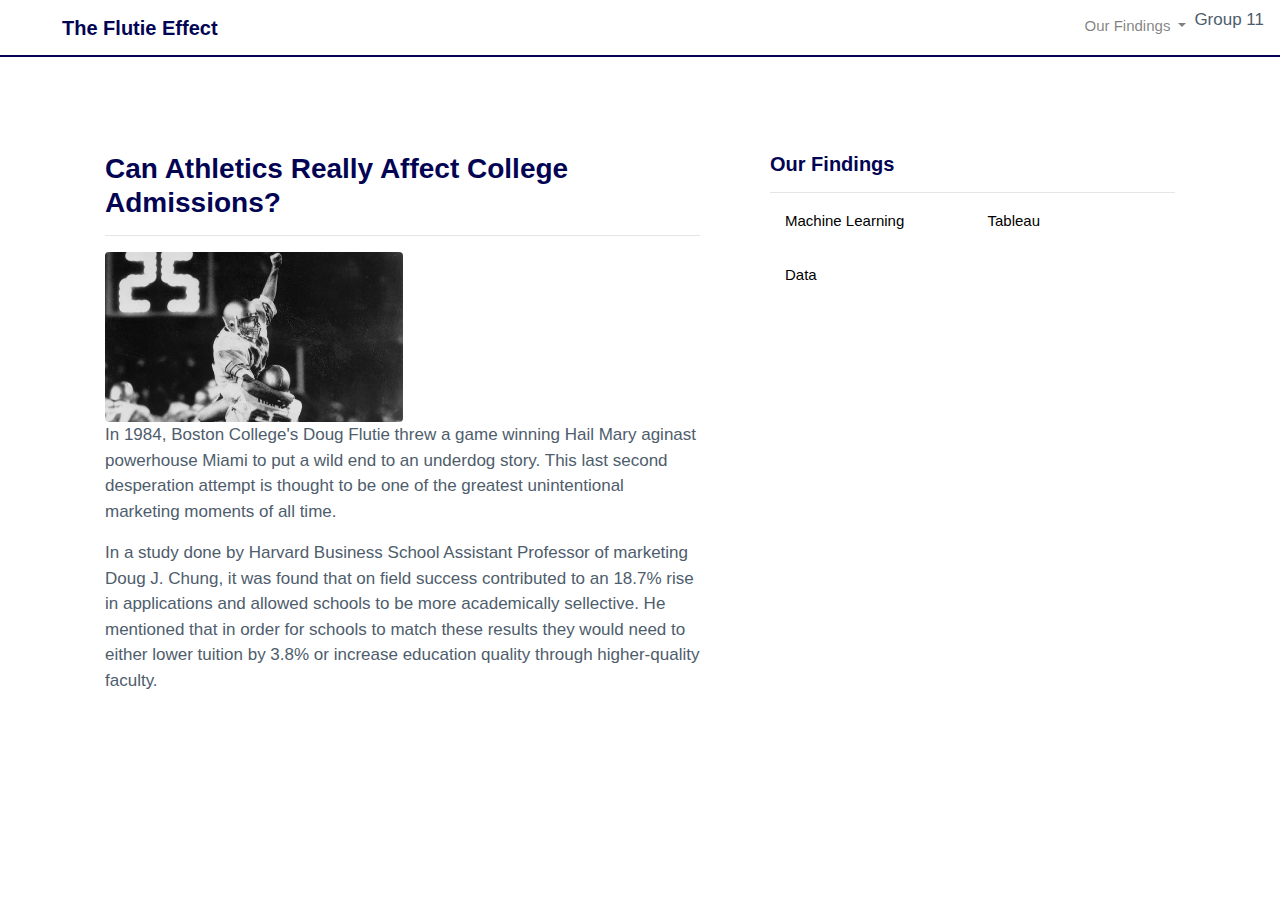
<file: templates/index.html>
<!DOCTYPE html>
<html>
<!-- Bootstrap JS -->
<script src="https://code.jquery.com/jquery-3.2.1.slim.min.js"
  integrity="sha384-KJ3o2DKtIkvYIK3UENzmM7KCkRr/rE9/Qpg6aAZGJwFDMVNA/GpGFF93hXpG5KkN" crossorigin="anonymous"></script>
<script src="https://cdnjs.cloudflare.com/ajax/libs/popper.js/1.12.9/umd/popper.min.js"
  integrity="sha384-ApNbgh9B+Y1QKtv3Rn7W3mgPxhU9K/ScQsAP7hUibX39j7fakFPskvXusvfa0b4Q" crossorigin="anonymous"></script>
<script src="https://maxcdn.bootstrapcdn.com/bootstrap/4.0.0/js/bootstrap.min.js"
  integrity="sha384-JZR6Spejh4U02d8jOt6vLEHfe/JQGiRRSQQxSfFWpi1MquVdAyjUar5+76PVCmYl" crossorigin="anonymous"></script>

<head>
  <meta charset="utf-8" />
  <meta http-equiv="X-UA-Compatible" content="IE=edge">
  <title>The Doug Flutie Effect</title>
  <meta name="viewport" content="width=device-width, initial-scale=1">

  <!-- Bootstrap CSS -->
  <link rel="stylesheet" href="https://maxcdn.bootstrapcdn.com/bootstrap/4.0.0/css/bootstrap.min.css"
    integrity="sha384-Gn5384xqQ1aoWXA+058RXPxPg6fy4IWvTNh0E263XmFcJlSAwiGgFAW/dAiS6JXm" crossorigin="anonymous">

  <!--CSS Link-->
  <link rel="stylesheet" type="text/css" href="/static/css/style.css">

</head>

<body>
  <!-- Navigation Section -->
  <div class="navigation">
    <nav class="navbar navbar-expand-lg navbar-light">
      <a class="navbar-brand" href="index.html">The Flutie Effect</a>
      <button class="navbar-toggler  border border-white" type="button" data-toggle="collapse"
        data-target="#navbarNavDropdown" aria-controls="navbarNavDropdown" aria-expanded="false"
        aria-label="Toggle navigation">
        <span class="navbar-toggler-icon"></span>
      </button>
      <div class="collapse navbar-collapse" id="navbarNavDropdown">
        <ul class="navbar-nav ml-auto">
          <li class="nav-item dropdown">
            <a class="nav-link dropdown-toggle" href="#" id="navbarDropdownMenuLink" data-toggle="dropdown"
              aria-haspopup="true" aria-expanded="false">
              Our Findings
            </a>
            <div class="dropdown-menu" aria-labelledby="navbarDropdownMenuLink">
              <a class="dropdown-item" href="mL.html">Machine Learning</a>
              <a class="dropdown-item" href="Tableau.html">Tableau</a>
              <a class="dropdown-item" href="data.html">Data</a>
            </li>
            <p>
                Group 11
            </p>              
    </nav>
  </div>
  <!-- Content Section -->
  <div class="container">
    <div class="row">
      <div class="col-lg-7 col-md-11">
        <!-- Left box  -->
        <div class="box">
          <h3 class="title">Can Athletics Really Affect College Admissions?</h3>
          <hr>
          <img src="/static/img/Doug-Flutie.jpg" class="vizualization rounded float"
            alt="Doug Fultie hail Mary">
          <p>In 1984, Boston College's Doug Flutie threw a game winning Hail Mary aginast powerhouse Miami to put a wild end to an underdog story.
             This last second desperation attempt is thought to be one of the greatest unintentional marketing moments of all time.</p>
          <p>In a study done by Harvard Business School Assistant Professor of marketing Doug J. Chung, it was found that on field success
            contributed to an 18.7% rise in applications and allowed schools to be more academically sellective. He mentioned that in order
            for schools to match these results they would need to either lower tuition by 3.8% or increase education quality through higher-quality faculty.</p>
        </div>
      </div>
      <div class="col-lg-5 col-md-12">
        <!-- Right Box -->
        <div class="box">
          <h5 class="title">Our Findings</h5>
          <hr>


          <div class="container">
            <div class="row" style="padding-bottom: 30px;">
              <div class="col-6">
                <a href="mL.html">
                  Machine Learning
                </a>
              </div>
              <div class="col-6">
                <a href="Tableau.html">
                  Tableau
                </a>
              </div>
            </div>

            <div class="row" style="padding-bottom: 30px;">
              <div class="col-6">
                <a href="data.html">
                  Data
                </a>

            </div>
          </div>


        </div>
      </div>
    </div>
  </div>

</body>

</html>
</file>
<file: static/css/style.css>
/* Body */
body{
    background-color: #fff; 
}
/* Navbar */
.navbar{
    max-height: 57px; 
}
.navigation .navbar-brand{
    color: #020453; 
    margin-left: 30px; 
    padding: inherit; 
    font-weight: bold;
    font-family: "Trebuchet MS", Helvetica, sans-serif;
}
.navbar{
    background-color: white; 
    font-size: 15px;
    border-bottom-style: solid;
    border-color: #020453;
    border-width: 2px;
}
.active, .dropdown-menu .dropdown-item:active a:hover{
    background-color:#bebebe!important; 
}
.dropdown-item{
    color: #020453 !important; 
}
.dropdown .dropdown-menu .dropdown-item:active, .dropdown .dropdown-menu .dropdown-item:hover{
    background-color:#bebebe !important; 
}
a{
    color: black;
    font-size: 15px; 
}
.nav-link:hover{
    background-color:#bebebe !important;
   }

.navbar-brand:hover{
color: #bebebe !important;
}
/* Images */
img{
    width:100% !important;
    height:100% !important;
}
.active, .panel:hover{
    border-color: #bebebe;
    border-style: solid; 
    
}
.vizualization{
    width:50% !important;
    height:50% !important;
}

/* Title Class  */
.title{
    color: #020453;  
    font-family: "Trebuchet MS", Helvetica, sans-serif;
    font-weight: bolder; 
    padding-top: 25px; 
}
/* Paragraph Element */
p{
 color: #4e5d6c;
 font-family: "Trebuchet MS", Helvetica, sans-serif;
 font-size: 17px; 
}
td{
    text-align: center;
}
table{
    background-color: #fff;
}
/* Box Class */
.box {
    margin-top: 60px; 
    margin-bottom: 62px; 
    padding: 10px 20px 15px; 
    color:black;
    background-color: #fff; 

  }
/* Table */
  .table{
    font-size: 15px; 
    border-top-color: #fff !important; 
}
/* Media Queries */
@media(max-width: 992px){
.navbar-expand-lg{
background-color: #fff !important;
}
.navbar{
    max-height: none; 
    padding: inherit;
}
.navbar div{
    margin: inherit; 
    background-color: #fff;  
}
.navbar-brand{
    padding: 10px !important; 
}

button{
    margin-right: 30px; 
}
button:focus {

    outline: 1px dotted;
    outline: 5px auto -webkit-focusring-color;
    
    }
}
</file>
